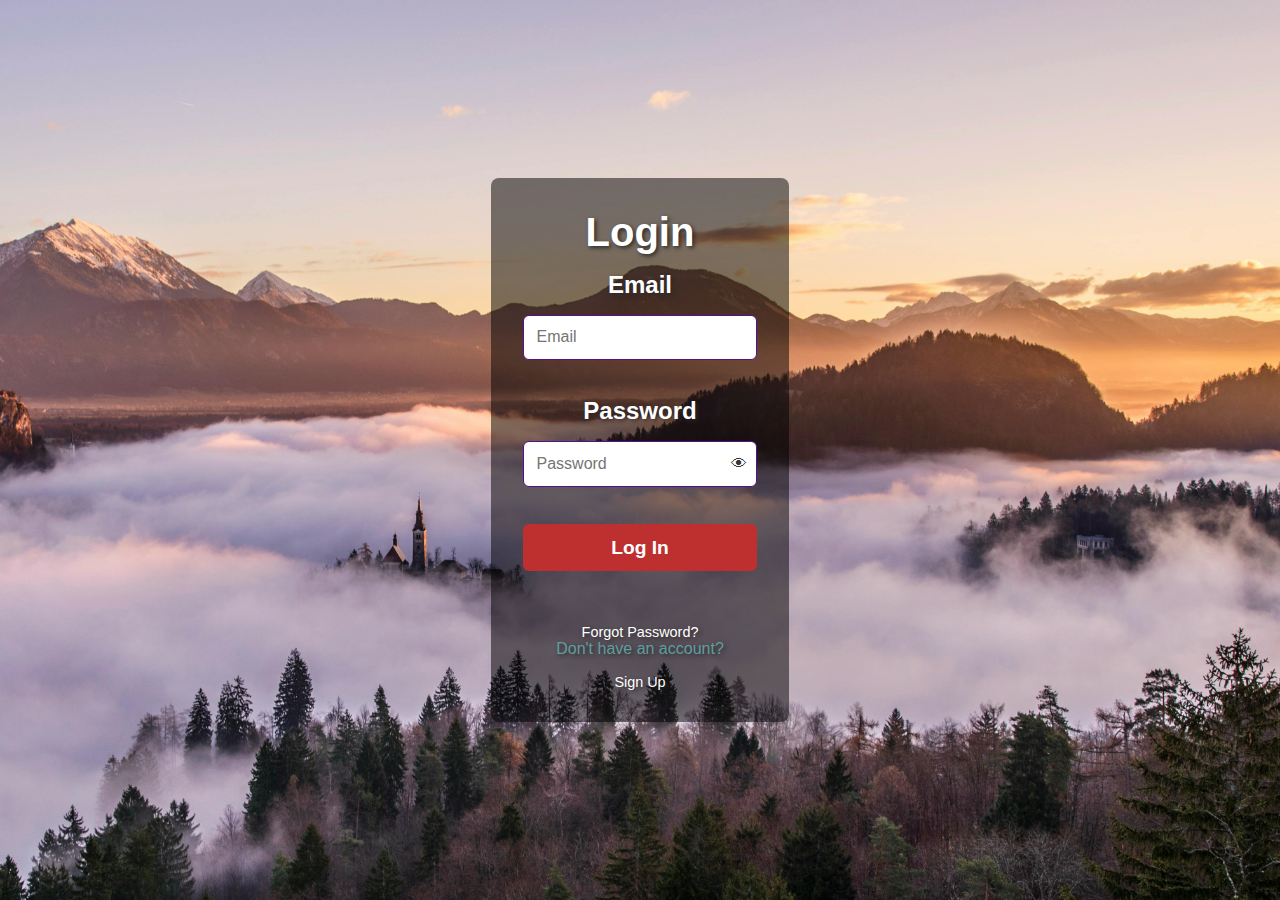
<file: public/index.html>
<!DOCTYPE html>
<html lang="en">
<head>
<meta charset="UTF-8">
<title>Login - HelloGrade Student Portal</title>
<link rel="stylesheet" href="css/styles.css">
<!-- Include Google Fonts -->

<link
href="https://fonts.googleapis.com/css2?family=Poppins:wght@300;500;600&display=swap"
rel="stylesheet">
<style>
/* Additional CSS for error messages and password toggle */
.error-message {
color: red;
font-size: 0.9em;
margin-top: 5px;
}
.password-toggle {
position: relative;
}
.password-toggle-icon {
position: absolute;
top: 50%;
right: 10px;
transform: translateY(-50%);
cursor: pointer;
}
</style>
</head>
<body>
<div class="background">
<div class="shape"></div>
<div class="shape"></div>
<form id="loginForm" action="/index" method="post" class="form-container">
<header>Login</header>
<label for="email">Email</label>
<input type="email" placeholder="Email" id="email" name="email" required>
<div id="emailError" class="error-message"></div>
<label for="password">Password</label>
<div class="password-toggle">
<input type="password" placeholder="Password" id="password"

name="password" required>

<span id="togglePassword" class="password-toggle-icon">👁</span>
</div>
<div id="passwordError" class="error-message"></div>
<button type="submit">Log In</button>
<div id="formError" class="error-message"></div>
<div class="footer">
<a href="forgot-password.html">Forgot Password?</a>
<p>Don't have an account? <a href="signup.html">Sign Up</a></p>
</div>
</form>
</div>
<script src="js/login.js"></script>

</body>
</html>
</file>
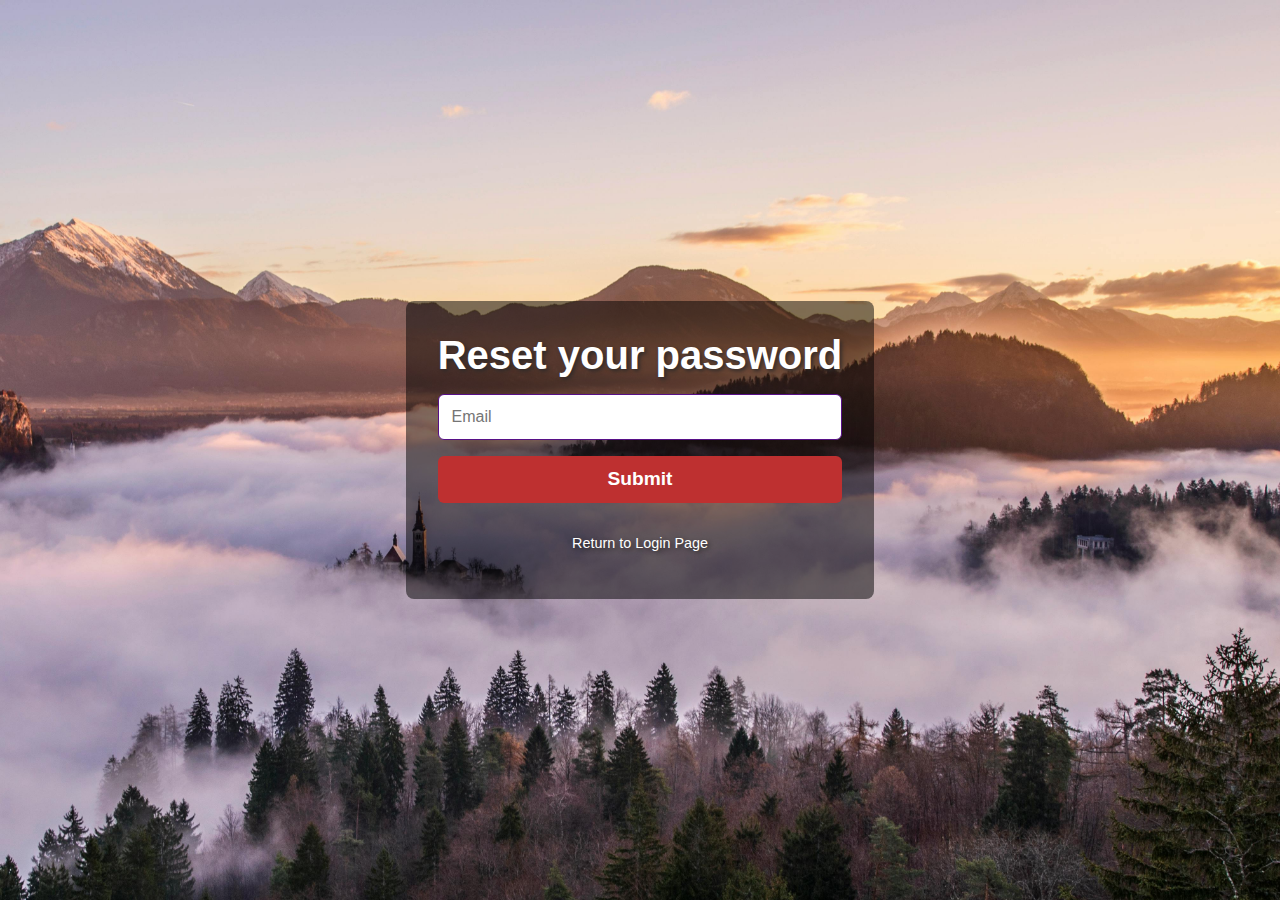
<file: public/forgot-password.html>
<!-- public/forgot-password.html -->
<!DOCTYPE html>
<html>
<head>
<title>Forgot Password</title>
<link rel="stylesheet" href="css/styles.css"> 
</head>
<body>
   
    <form action="/send-password-reset" class="form-container">
         <header>Reset your password</header>
        <input type="email" name="" id="email" placeholder="Email" required>
   
        <button type="submit" onclick="forgotPassword()">Submit</button>
        <a href="index.html">Return to Login Page</a>
        <p id="message"></p> 
    </form>
    
    <script>
        document.querySelector('.form-container').addEventListener('submit', async function(event) {
        event.preventDefault(); // Prevent the default form submission

        const email = document.getElementById('email').value;
        const messageElement = document.getElementById('message');

        try {
            // Sending the POST request using Fetch API
            const response = await fetch('/send-password-reset', {
                method: 'POST',
                headers: {
                    'Content-Type': 'application/json'
                },
                body: JSON.stringify({ email })
            });

            const data = await response.json();
            console.log('Response from server:', data); // Log the server response for debugging

            if (response.ok) {
                // Redirect if the response was successful
                window.location.href = '/reset-password.html';
            } else {
                // Display error message if something went wrong
                messageElement.textContent = data.message || 'An error occurred. Please try again.';
            }
        } catch (error) {
            console.error('Error:', error);
            messageElement.textContent = 'An error occurred. Please try again.';
        }
    });
    </script>
</body> 
</html>
</file>
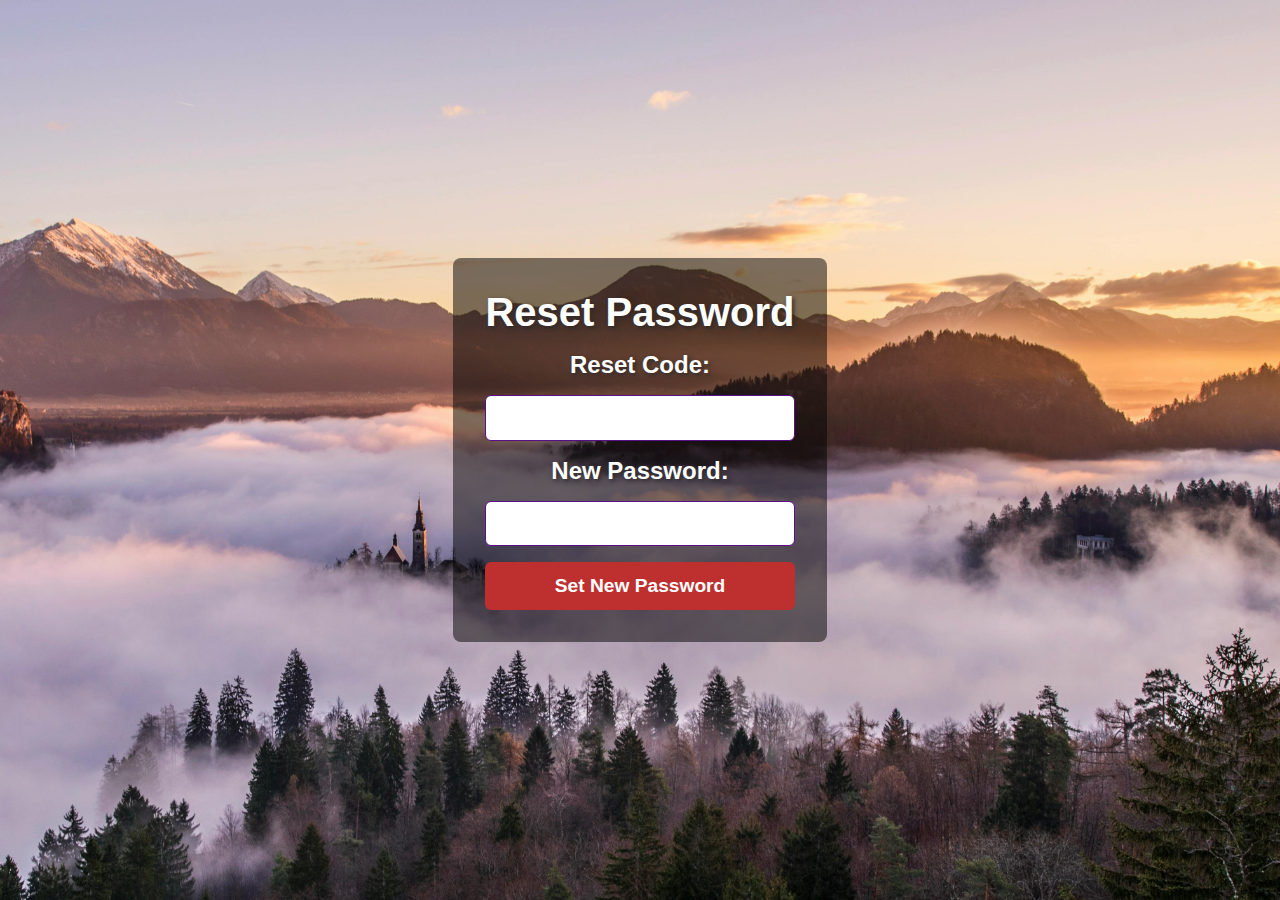
<file: public/reset-password.html>
<!DOCTYPE html>
<html lang="en">
<head>
    <title>Reset Password</title>
    <link rel="stylesheet" href="css/styles.css"> 
</head>
<body>

    <form action="/reset-password" method="post" class="form-container">
    <header>Reset Password</header>
    <label for="resetKey">Reset Code:</label>
    <input type="text" id="resetKey" name="resetKey" required />   
    <label for="newPassword">New Password:</label>
    <input type="text" id="newPassword" name="newPassword" required />
    <button type="submit">Set New Password</button>
</form>

<script>
    document.querySelector('.form-container').addEventListener('submit', function(event) {
    event.preventDefault(); // Prevent default form submission

    const resetKey = document.getElementById('resetKey').value;
    const newPassword = document.getElementById('newPassword').value;

    fetch('/reset-password', {
        method: 'POST',
        headers: { 'Content-Type': 'application/json' },
        body: JSON.stringify({ resetKey, newPassword }),
    })
    .then(response => response.json())
    .then(data => {         
        if (data.success) {
            alert('Your password has been reset successfully.');
            window.location.href = 'index.html';
        } else {
            alert(data.message);
        }
    })
    .catch(error => {
        console.error('Error:', error);
        alert('An error occurred.');
    });
});

</script>

</body>
</html>
</file>
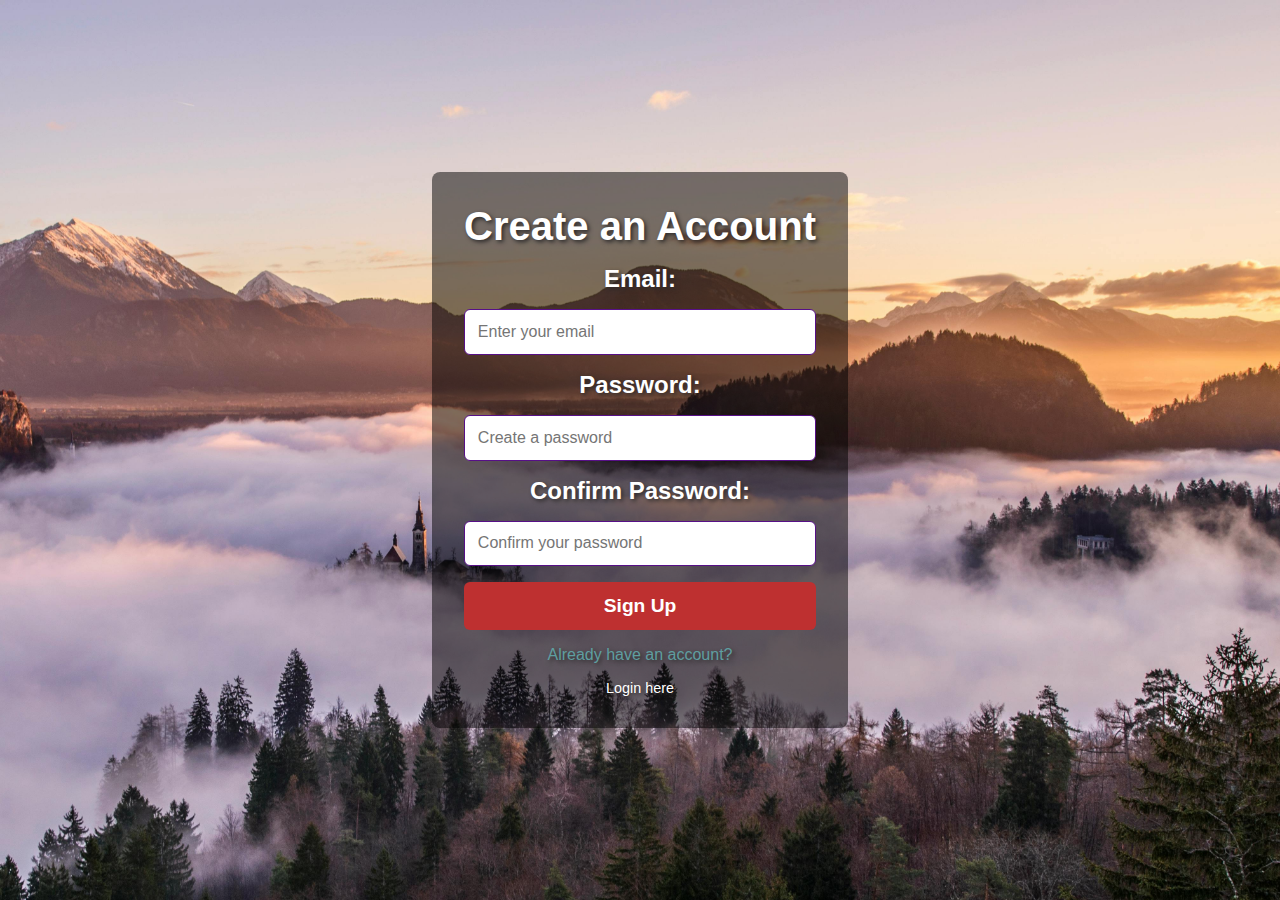
<file: public/signup.html>
<!DOCTYPE html>
<html lang="en">
<head>
<meta charset="UTF-8">
<title>Sign Up - Our Application</title>
<link rel="stylesheet" href="css/styles.css">
</head>
<body>
<div class="background">
  <form id="signupForm" action="/signup" method="post" class="form-container">
<header>Create an Account</header>
<label for="email">Email:</label>
<input type="email" id="email" name="email" placeholder="Enter your email" required>
<label for="password">Password:</label>
<input type="password" id="password" name="password" placeholder="Create a password" required>
<label for="confirmPassword">Confirm Password:</label>
<input type="password" id="confirmPassword" name="confirmPassword" placeholder="Confirm your password"required>

<button type="submit">Sign Up</button>
<div class="footer">
<p>Already have an account? <a href="index.html">Login here</a></p>
</div>
</form>
</div>
<script>
document.getElementById('signupForm').addEventListener('submit', function(event) {
event.preventDefault();
var email = document.getElementById('email').value.trim();
var password = document.getElementById('password').value.trim();
var confirmPassword = document.getElementById('confirmPassword').value.trim();
// Client-side validation
if (password !== confirmPassword) {
alert('Passwords do not match. Please try again.');
return;
}
fetch(this.action, {

method: 'POST',
headers: { 'Content-Type': 'application/json' },
body: JSON.stringify({ email: email, password: password })
})
.then(response => response.json())
.then(data => {
if (data.success) {
alert('Account created successfully! You can now log in.');
window.location.href = 'index.html'; // Redirect to login page after successful registration
} else {
alert(data.message);
}
})

.catch(error => {
console.error('Error:', error);
alert('An error occurred. Please try again later.');
});
});
</script>
</body>
</html>
</file>
<file: public/css/styles.css>
:root {
    --primary-color: rgb(190, 48, 48);
    --secondary-color:  rgb(43, 41, 41) ;
    --text-color: #333;
    --background-color: #ffffff;
    --border-color: #571087;
    --shadow-color: rgba(0, 0, 0, 0.1);
    --font-family: Arial, sans-serif;
  }
  
  * {
    margin: 0;
    padding: 0;
    box-sizing: border-box;
  }
  
  body {
    font-family: var(--font-family);
    background-image: url("life.jpg");
    background-size: cover;
    background-position: center;
    background-repeat: no-repeat;
    background-attachment: fixed;
    display: flex;
    flex-direction: column;
    align-items: center;
    justify-content: center;
    min-height: 100vh;
    padding: 20px;
    color: var(--text-color);
  }
  
  .container {
    background-color: var(--background-color);
    padding: 2rem;
    border-radius: 8px;
    box-shadow: 0 2px 4px var(--shadow-color), 0 8px 16px var(--shadow-color);
    width: 100%;
    max-width: 600px; 
  }
  
  label {
    font-size: 1.5rem;
    font-weight: bold;
    margin-bottom: 0rem;
    color: var(--background-color);
    text-align: center;
    text-shadow: 2px 2px 4px var(--secondary-color);
  }
  
  header {
    font-size: 2.5rem;
    font-weight: bold;
    margin-bottom: 0rem;
    color: var(--background-color);
    text-align: center;
    text-shadow: 2px 2px 4px var(--secondary-color);
  }

  form {
    display: flex;
    flex-direction: column;
    gap: 1rem;
    background-color: rgba(0, 0, 0, 0.5); 
    padding: 2rem; 
    border-radius: 8px;
  }
  
  input {
    width: 100%;
    padding: 0.8rem;
    border: 1px solid var(--border-color);
    border-radius: 6px;
    font-size: 1rem;
    transition: border-color 0.3s ease;
  }
  
  input:focus {
    outline: none;
    border-color: var(--primary-color);
  }
  
  button {
    width: 100%;
    padding: 0.8rem;
    background-color: var(--primary-color);
    color: var(--background-color);
    border: none;
    border-radius: 6px;
    font-size: 1.2rem;
    font-weight: bold;
    cursor: pointer;
    transition: background-color 0.3s ease, transform 0.1s ease;
  }
  
  button:hover {
    background-color: var(--secondary-color);
  }
  
  button:active {
    transform: scale(0.98);
  }
  
  a {
    display: block;
    text-align: center;
    margin-top: 1rem;
    color: var(--background-color);
    text-decoration: none;
    font-size: 0.9rem;
    text-shadow: 2px 2px 4px var(--secondary-color);
    transition: color 0.3s ease;
  }
  
  a:hover {
    text-decoration: underline;
    color: var(--primary-color);
  }
  

  .login-form .forgot-password {
    text-align: right;
    margin-bottom: 1rem;
  }
  

  .sign-up-form .terms {
    font-size: 0.8rem;
    color: var(--primary-color);
    margin-top: 1rem;
  }
  

  .forgot-password-form .instructions {
    font-size: 0.9rem;
    color: var(--primary-color);
    margin-bottom: 1rem;
  }
  
  p {
    color: cadetblue;
    text-align: center;
    text-shadow: 2px 2px 4px var(--secondary-color);
  }
  
  @media (max-width: 480px) {
    .container {
      padding: 1.5rem;
    }
  
    header {
      font-size: 300 px;
    }
  
    button {
      font-size: 1rem;
    }
  }
  
  @media (max-width: 640px) {
    .container {
      max-width: 90%; 
    }
  }
</file>
